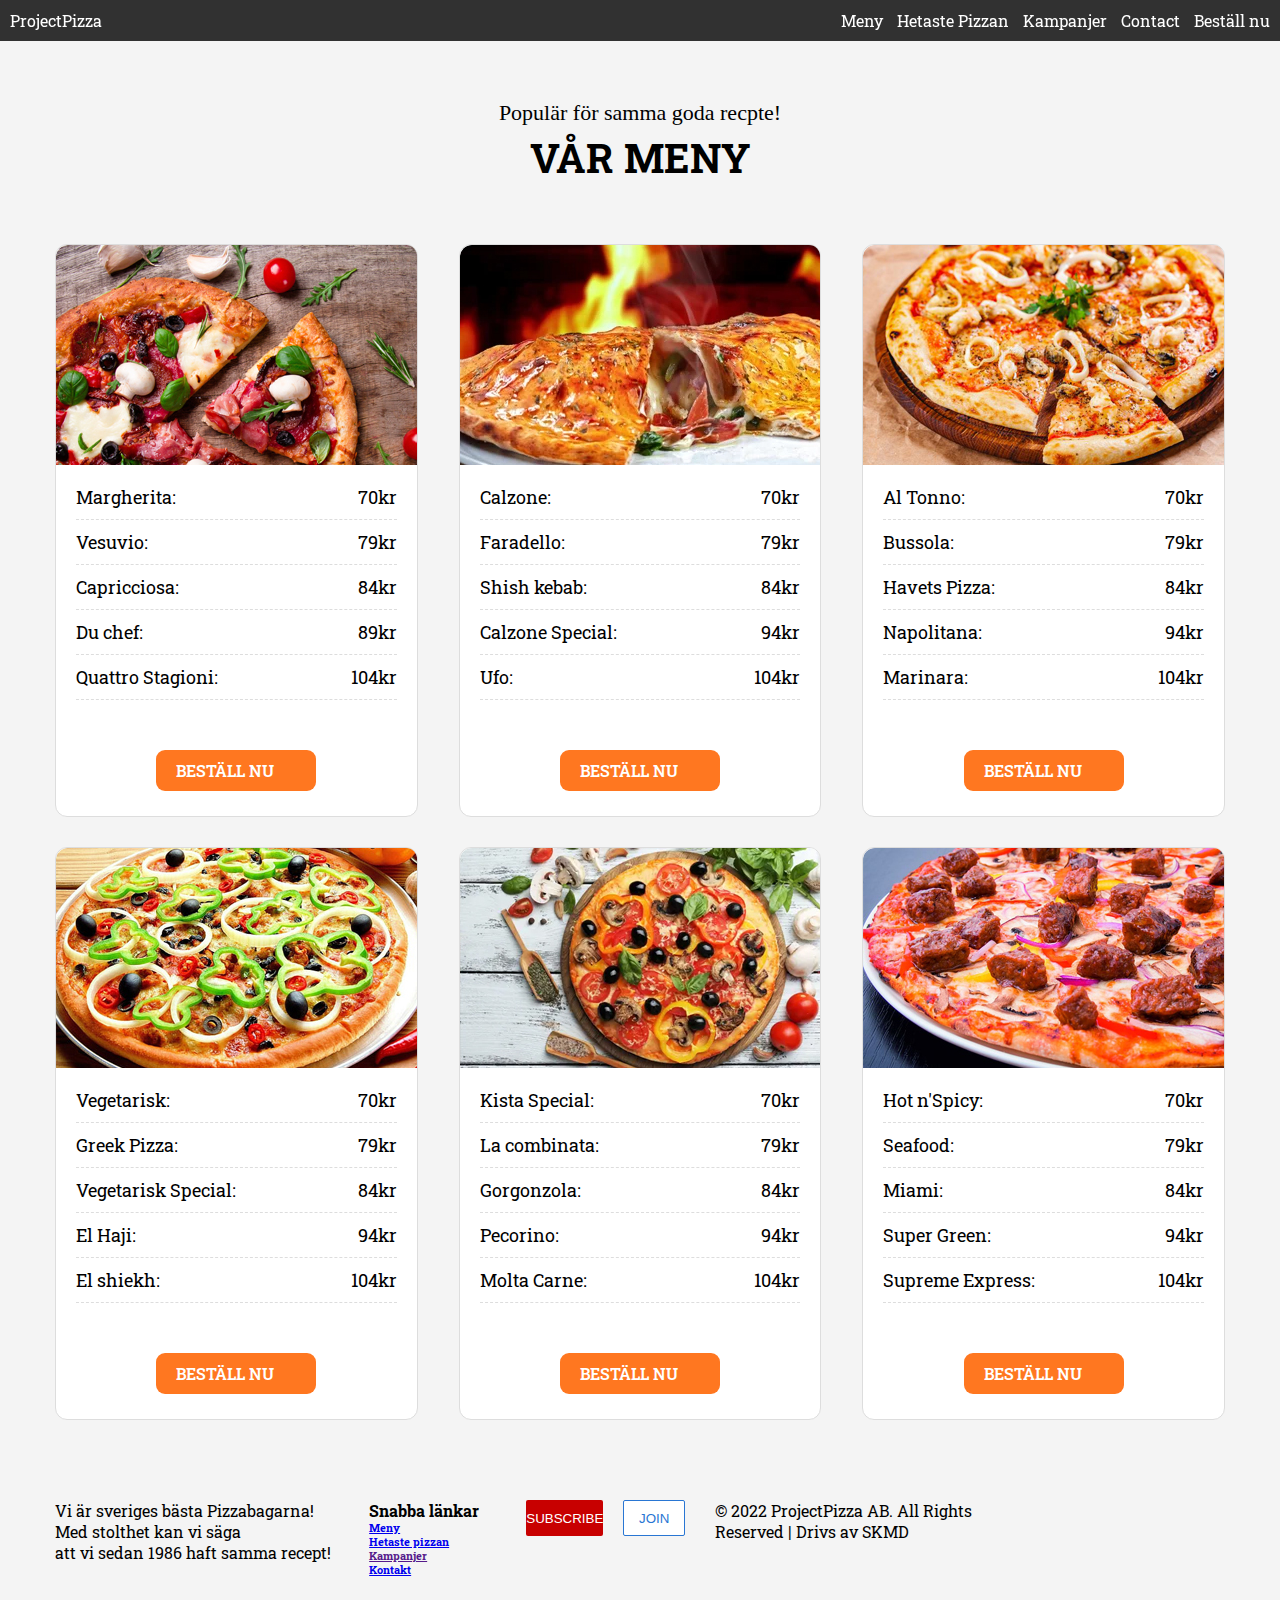
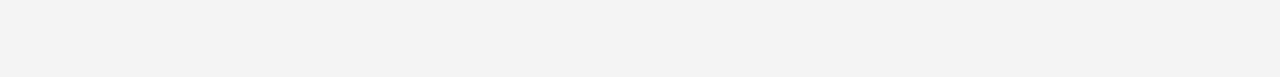
<file: Hassan/Index.html>
<!DOCTYPE html>
<html lang="en">
<head>
  <meta charset="UTF-8">
  <meta http-equiv="X-UA-Compatible" content="IE=edge">
  <meta name="viewport" content="width=device-width, initial-scale=1.0">
  <link rel="stylesheet" href="/Hassan/css/style.css">
  <title>Meny- ProjectPizza</title>
  <link rel="stylesheet" href="css/style.css">
</head>
<body>
    <header>
        <div class="nav-container">
          <link rel="stylesheet" href="/header & footer/style.css">
            <nav class="nav-checkbox">
                <a href="/Index.html" class="logo">ProjectPizza</a>
                <input id="tab-nav" type="checkbox" class="tab-nav" name="tabs">
                <label for="tab-nav" class="tab-nav-label">Meny</label>
                <ul class="tab-content">
                  <li><a href="/Hassan/Index.html">Meny</a></li>
                  <li><a href="#">Hetaste Pizzan</a></li>
                  <li><a href="#">Kampanjer</a></li>
                  <li><a href="/musse/html/kontakt.html">Contact</a></li>
                  <li><a href="https://www.foodora.se/en/restaurant/ctr8/snabbpizza-vallentuna" target="_blank">Beställ nu</a></li>
                </ul>
            </nav>
        </div>
    </header>
    
    <section class="food-area">
        <div class="container">
            <div class="title">
                <p>Populär för samma goda recpte!</p>
                <h4>Vår Meny</h4>
            </div>
            <div class="foods">
                <div class="single-food">
                    <div class="food-img">
                        <img src="/Hassan/img/italypizza.jpg" alt="Italiensk-pizza">
                        <h4>Italienska pizzor</h4>
                    </div>
                    <ul class="food-list">
                        <li>Margherita: <span>70kr</span></li>
                        <li>Vesuvio: <span>79kr</span></li>
                        <li>Capricciosa: <span>84kr</span></li>
                        <li>Du chef: <span>89kr</span></li>
                        <li>Quattro Stagioni: <span>104kr</span></li>
                    </ul>
                    <a href="https://www.foodora.se/en/restaurant/ctr8/snabbpizza-vallentuna" target="_blank">Beställ nu</a>
                </div>
                <div class="single-food">
                    <div class="food-img">
                        <img src="/Hassan/img/inbakadpizza.jpg" alt="inbakad-pizza">
                        <h4>Inbakade pizzor</h4>
                    </div>
                    <ul class="food-list">
                        <li>Calzone: <span>70kr</span></li>
                        <li>Faradello: <span>79kr</span></li>
                        <li>Shish kebab: <span>84kr</span></li>
                        <li>Calzone Special: <span>94kr</span></li>
                        <li>Ufo: <span>104kr</span></li>
                    </ul>
                    <a href="https://www.foodora.se/en/restaurant/ctr8/snabbpizza-vallentuna" target="_blank">Beställ nu</a>
                </div>
                <div class="single-food">
                    <div class="food-img">
                        <img src="/Hassan/img/seafoodpizza.jpg" alt="seafood-pizza">
                        <h4>Skaldjurspizzor</h4>
                    </div>
                    <ul class="food-list">
                        <li>Al Tonno: <span>70kr</span></li>
                        <li>Bussola: <span>79kr</span></li>
                        <li>Havets Pizza: <span>84kr</span></li>
                        <li>Napolitana: <span>94kr</span></li>
                        <li>Marinara: <span>104kr</span></li>
                    </ul>
                    <a href="https://www.foodora.se/en/restaurant/ctr8/snabbpizza-vallentuna" target="_blank">Beställ nu</a>
                </div>
                <div class="single-food">
                    <div class="food-img">
                        <img src="/Hassan/img/veggiepizza.jpg" alt="Vegetarisk-pizza">
                        <h4>Vegetariska Pizzor</h4>
                    </div>
                    <ul class="food-list">
                        <li>Vegetarisk: <span>70kr</span></li>
                        <li>Greek Pizza: <span>79kr</span></li>
                        <li>Vegetarisk Special: <span>84kr</span></li>
                        <li>El Haji: <span>94kr</span></li>
                        <li>El shiekh: <span>104kr</span></li>
                    </ul>
                    <a href="https://www.foodora.se/en/restaurant/ctr8/snabbpizza-vallentuna" target="_blank">Beställ nu</a>
                </div>
                <div class="single-food">
                    <div class="food-img">
                        <img src="/Hassan/img/specialpizza.jpg" alt="Special-pizza">
                        <h4>Specialpizzor</h4>
                    </div>
                    <ul class="food-list">
                        <li>Kista Special: <span>70kr</span></li>
                        <li>La combinata: <span>79kr</span></li>
                        <li>Gorgonzola: <span>84kr</span></li>
                        <li>Pecorino: <span>94kr</span></li>
                        <li>Molta Carne: <span>104kr</span></li>
                    </ul>
                    <a href="https://www.foodora.se/en/restaurant/ctr8/snabbpizza-vallentuna" target="_blank">Beställ nu</a>
                </div>
                <div class="single-food">
                    <div class="food-img">
                        <img src="/Hassan/img/americapizza.jpg" alt="america-pizza">
                        <h4>Amerikanska Pizzor</h4>
                    </div>
                    <ul class="food-list">
                        <li>Hot n'Spicy: <span>70kr</span></li>
                        <li>Seafood: <span>79kr</span></li>
                        <li>Miami: <span>84kr</span></li>
                        <li>Super Green: <span>94kr</span></li>
                        <li>Supreme Express: <span>104kr</span></li>
                    </ul>
                    <a href="https://www.foodora.se/en/restaurant/ctr8/snabbpizza-vallentuna" target="_blank">Beställ nu</a>
                </div>

                <section id="footer">
                    <link rel="stylesheet" href="/header & footer/style.css">
                    <div class="footer1"><P>Vi är sveriges bästa Pizzabagarna! <br>
                        Med stolthet kan vi säga <br> att vi sedan 1986 haft samma recept!
                    </P></div>
                    <div class="footer2"><h4>Snabba länkar</h4>
                    <h6><a href="/Hassan/Index.html">Meny</a><br>
                        <a href="/">Hetaste pizzan</a><br>
                        <a href="">Kampanjer</a><br>
                        <a href="/musse/html/kontakt.html">Kontakt</a></h6>
                    </div>
                    <div class="button">
                    <button id="subscribe">SUBSCRIBE</button>
                    <button id="join">JOIN</button>
                </div>
                <div class="footer3">© 2022 ProjectPizza AB. All Rights Reserved | Drivs av SKMD</div>
                </section>
            </div>
        </div>
    </section>

</body>
</html>
</file>
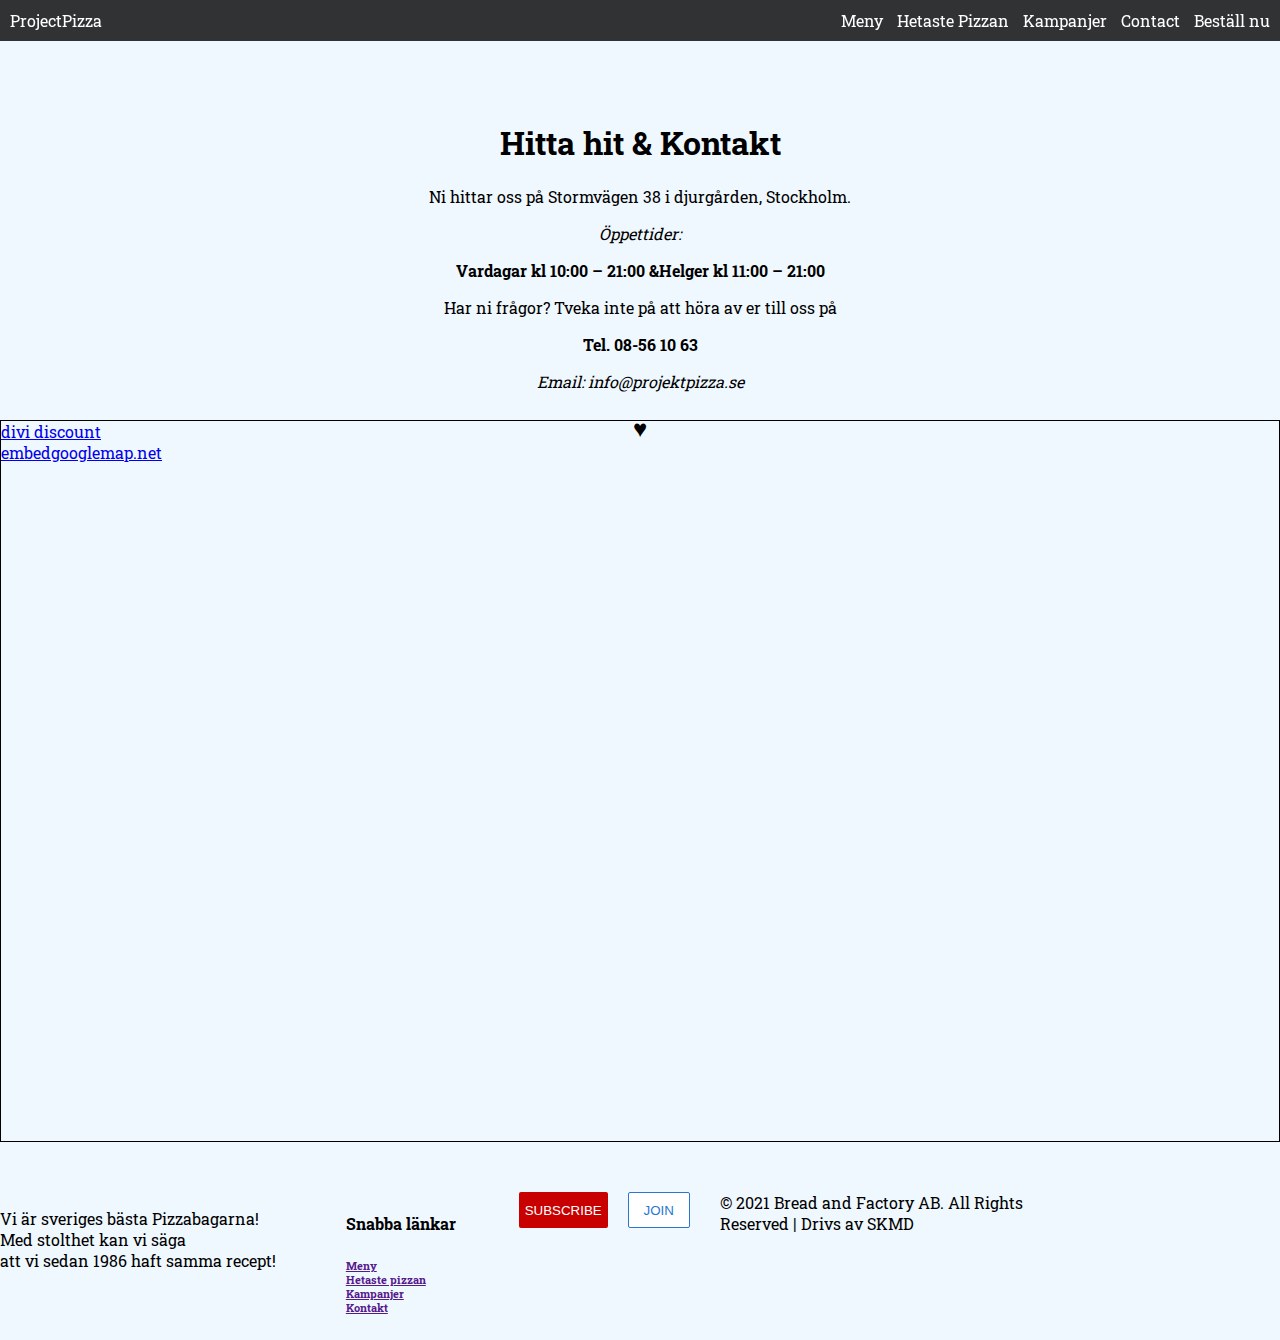
<file: musse/html/kontakt.html>
<!-- Mustafa checkar in-->
<!DOCTYPE html>
<html lang="en">
<head>
    <meta charset="UTF-8">
    <meta http-equiv="X-UA-Compatible" content="IE=edge">
    <meta name="viewport" content="width=device-width, initial-scale=1.0">
    <title>Kontakta oss</title>
    <link rel="stylesheet" href="/musse/css/kontat.css">
</head>
<body>
  <header>
    <div class="nav-container">
      <link rel="stylesheet" href="/header & footer/style.css">
        <nav class="nav-checkbox">
            <a href="/Index.html" class="logo">ProjectPizza</a>
            <input id="tab-nav" type="checkbox" class="tab-nav" name="tabs">
            <label for="tab-nav" class="tab-nav-label">Meny</label>
            <ul class="tab-content">
              <li><a href="/Hassan/Index.html">Meny</a></li>
              <li><a href="#">Hetaste Pizzan</a></li>
              <li><a href="#">Kampanjer</a></li>
              <li><a href="/musse/html/kontakt.html">Contact</a></li>
              <li><a href="https://www.foodora.se/en/restaurant/ctr8/snabbpizza-vallentuna">Beställ nu</a></li>
            </ul>
        </nav>
    </div>
  </header>

    <section id="container">
       <!-- <section class="box1"> box1</section> -->
       <section class="box2">
          <h1 style="text-align: center;"><span style="color: #000000;">Hitta hit & Kontakt</span></h1>
          <p style="text-align: center;"><span style="color: #000000;">Ni hittar oss på Stormvägen 38 i djurgården, Stockholm.</span></p>
          <p style="text-align: center;"><em>Öppettider:</em></p>
          <p style="text-align: center;"><strong>Vardagar kl 10:00 – 21:00 &</strong><strong>Helger kl 11:00 – 21:00</strong></p>
          <p style="text-align: center;"><span style="color: #000000;">Har ni frågor? Tveka inte på att höra av er till oss på</span></p>
          <p style="text-align: center;"><span style="color: #000000;"><strong>Tel. 08-56 10 63</strong></span></p>
          <p style="text-align: center;"><em><span style="color: #000000;">Email: info@projektpizza.se</span></em></p>
          <h2 style="text-align: center;">♥</h2>
       </section>
       <!-- <section class="box3"> box3</section> -->
    </section>

    <!-- <div class="container1">
        <form action="action_page.php">
      
          <label for="fname">Namn</label>
          <input type="text" id="fname" name="firstname" placeholder="Your name..">
      
          <label for="lname">Efternamn</label>
          <input type="text" id="lname" name="lastname" placeholder="Your last name..">
      
          <label for="Land">Land</label>
          <select id="Land" name="Land">
            <option value="Sverige">sverige</option>
            <option value="Norge">Norge</option>
            <option value="Finland">Finland</option>
          </select>
      
          <label for="subject">Ämne</label>
          <textarea id="subject" name="subject" placeholder="Skriv något här.." rows="1" cols="20"></textarea>
      
          <input type="submit" value="Submit">
      
        </form> -->
      </div>
      <div class="map-responsive"><div class="gmap_canvas"><iframe width="300" height="300" id="gmap_canvas" src="https://maps.google.com/maps?q=djurg%C3%A5rden&t=&z=13&ie=UTF8&iwloc=&output=embed" frameborder="0" scrolling="no" marginheight="0" marginwidth="0"></iframe><a 
      href="https://www.whatismyip-address.com/divi-discount/">divi discount</a><br><style>.mapouter{position:relative;text-align:right;height:300px;width: 300px;px;}</style><a href="https://www.embedgooglemap.net">embedgooglemap.net</a><style>.gmap_canvas 
      {overflow:hidden;background:none!important;height:300px;device-width;}
      </style></div></div>
     
     
     <section id="footer">
      <link rel="stylesheet" href="/header & footer/style.css">
      <div class="footer1"><P>Vi är sveriges bästa Pizzabagarna! <br>
          Med stolthet kan vi säga <br> att vi sedan 1986 haft samma recept!
      </P></div>
      <div class="footer2"><h4>Snabba länkar</h4>
      <h6><a href="">Meny</a><br>
          <a href="">Hetaste pizzan</a><br>
          <a href="">Kampanjer</a><br>
          <a href="">Kontakt</a></h6>
      </div>
      <div class="button">
      <button id="subscribe">SUBSCRIBE</button>
      <button id="join">JOIN</button>
  </div>
  <div class="footer3">© 2021 Bread and Factory AB. All Rights Reserved | Drivs av SKMD</div>
  </section>
</div>
</div>
</section>
</body>
</html>
</file>
<file: Hassan/css/style.css>
*{
  margin: 0;
  padding: 0;
  box-sizing: border-box;
}
@import url('https://fonts.googleapis.com/css2?family=Oleo+Script+Swash+Caps&display=swap');
@import url('https://fonts.googleapis.com/css2?family=Montserrat:wght@400;600;700&display=swap');

body{
  font-family: 'Montserrat', sans-serif;
}

.food-area {
  background-color: #f4f4f4;
  padding: 100px 0;
}
.container {
  width: 1170px;
  margin: 0 auto;
}
.title {
  text-align: center;
  margin-bottom: 60px;
}
.title p {
  font-family: 'Oleo Script Swash Caps', cursive;
  font-size: 22px;
}
.title h4 {
text-transform: uppercase;
font-size: 40px;
margin-top: 5px;
}

.foods {
  display: flex;
  flex-wrap: wrap;
  justify-content: space-between;
}
.single-food {
  background-color: #fff;
  border: 1px solid #ddd;
  border-radius: 12px;
  margin-bottom: 30px;
  overflow: hidden;
  flex-basis: 31%;
}
.food-img {
  position: relative;
  height: 220px;
  overflow: hidden;
  width: 100%;
}
.food-img img {
  border-radius: 12px 12px 0 0;
  transition: .3s;
}
.food-img h4 {
  position: absolute;
  left: 0;
  top: -50px;
  background-color: #ff7720;
  color: #fff;
  text-transform: capitalize;
  padding: 10px 20px;
  font-size: 22px;
  font-weight: 600;
  transition: .3s;
}
.single-food:hover .food-img h4 {
  top: 0;
}
.single-food:hover img {
transform: scale(1.1) rotate(3deg);
}

.food-list {
  padding: 20px;
  list-style: none;
}
.food-list li {
  font-weight: 400;
  font-size: 18px;
  display: flex;
  justify-content: space-between;
  border-bottom: 1px dashed #ddd;
  padding-bottom: 10px;
  margin-bottom: 10px;
}

.single-food a {
  text-decoration: navajowhite;
  background-color: #ff7720;
  color: #fff;
  text-transform: uppercase;
  font-weight: 600;
  display: block;
  padding: 10px 20px;
  width: 160px;
  margin: 20px auto 25px auto;
  border-radius: 9px;
  transition: .3s;
}
.single-food a:hover {
  background-color: orange;
}
/**Responsive desktop and above **/
@media only screen and (min-width:992px) and (max-width:1170px) {
  .container{
      width: 970px;
  }
}
/**Responsive Tablet and above **/
@media only screen and (min-width:768px) and (max-width:991px) {
  .container{
      width: 750px;
  }
  .single-food{
      flex-basis: 49%;
  }
}
/**Responsive Phone and above **/
@media only screen and (max-width:767px) {
  .container{
      width: 320px;
  }
  .single-food{
      flex-basis: 100%;
  }
}
</file>
<file: header & footer/style.css>
@import url('https://fonts.googleapis.com/css?family=Roboto+Slab');

body {
    margin: 0;
    padding: 0;
    box-sizing: border-box;
    font-family: 'Roboto Slab', serif;
}
a {
    cursor: pointer;
}
header {
    position: fixed;
    top: 0;
    z-index: 1000;
    width: 100%;
    background: rgba(0,0,0,0.8);

}
.nav-container {
    width: 1280px;
    margin: auto;
}
.nav-checkbox {
    display: grid;
    grid-template-columns: 1fr 1fr;
    align-items: center;
    padding: 10px 0;
}
.logo {
    text-decoration: none;
    color: #fff;
    padding-left: 10px;
}
.tab-nav {
    outline: none;
    display: none;
}
.tab-nav-label {
    display: none;
    color: #fff;
}
.tab-content {
    grid-column: 3;
    list-style: none;
    margin: 0;
    padding: 0;
}
.tab-content li {
    display: inline-block;
    padding-right: 10px;
}
.tab-content li a {
    text-decoration: none;
    color: #fff;
    position: relative;
}
.tab-content li a::before {
    content: '';
    display: block;
    height: 3px;
    background: #fff;
    position: absolute;
    bottom: -5px;
    left: 0;
    right: 0;
    transform-origin: left;
    transform: scale(0, 1);
    transition: transform ease-in-out 500ms;
}
.tab-content li a:hover::before {
    transform: scale(1,1);
}
.tab-content li a::after {
    content: '';
    display: block;
    height: 3px;
    background: #fff;
    position: absolute;
    top: -5px;
    left: 0;
    right: 0;
    transform-origin: right;
    transform: scale(0, 1);
    transition: transform ease-in-out 500ms;
}
.tab-content li a:hover::after {
    transform: scale(1,1);
}

@media screen and (max-width: 1280px) {
    .nav-container {
        width: 100%;
    }
}
@media screen and (max-width: 768px) {
    .tab-nav-label {
        display: grid;
        cursor: pointer;
        grid-column: 3;
        padding-right: 10px;
    }
    .tab-content {
        display: grid;
        grid-template-columns: 1fr;
        grid-column: 1/4;
        text-align: center;
        max-height: 0;
        overflow: hidden;
        transition: all ease-in-out 0.4s;
        -o-transition: all ease-in-out 0.4s;
        -webkit-transition: all ease-in-out 0.4s;
     }
    .nav-checkbox input:checked ~ .tab-content {
        max-height: 400px;
    }
    .tab-content li {
        padding: 10px 0;
    }
}

/*Footer*/

#footer{
    width: 90%;
    margin-top: 50px;
    display: grid;
    grid-template-columns: repeat(12, 1fr);
  }
  .footer1{
    grid-column: span 4;
  }
  .footer2{
    grid-column: span 2;
  }
  .footer3{
    grid-column: span 4;
  }
  .button{
    display: flex;
    margin-right: 30px;
  }
  
  #subscribe{
    background-color: rgb(200, 0, 0 );
    color: white;
    border: none;
    height: 36px;
    border-radius: 2px;
    cursor: pointer;
    margin-right: 20px;
    
  }
  
  #join{
    background-color: white;
    border-color: rgb(41, 118, 211);
    border-style: solid;
    border-width: 1px;
    color: rgb(41, 118, 211 );
    height: 36px; width: 62px;
    border-radius: 2px;
    cursor: pointer;
    
  }
  
  
  
    @media screen and (max-width: 768px) {
      div, #footer {
        display: block;
    
      }
    }
</file>
<file: musse/css/kontat.css>
#container{
    /* border: 1px solid black; */
    /* position: fixed; */
    width: 100%;
    margin-top: 100px;
    display: flex;
    
    
}

.box2{
    /* border: 1px solid black; */
    margin: auto;
    width: auto;
    height: 200px;
    margin-bottom: 100px;
    float: left;
    
}
/* .container1{
    border: 1px solid black;
    width: 100%;
} */
body{
    background-color: aliceblue;
}
.map-responsive{
    overflow:hidden;
    padding-bottom:56.25%;
    position:relative;
    height:0;
    border: 1px solid black;
    margin-top: 20px;
    }
.map-responsive iframe{
    left:0;
    top:0;
    height:100%;
    width:100%;
    position:absolute;
}
@media only screen and (min-width:992px) and (max-width:1170px) {
    .container{
        width: 970px;
    }
  }
  @media only screen and (min-width:768px) and (max-width:991px) {
    .container{
        width: 750px;
    }
  }
  @media only screen and (max-width:767px) {
    .container{
        width: 320px;
    }
</file>
